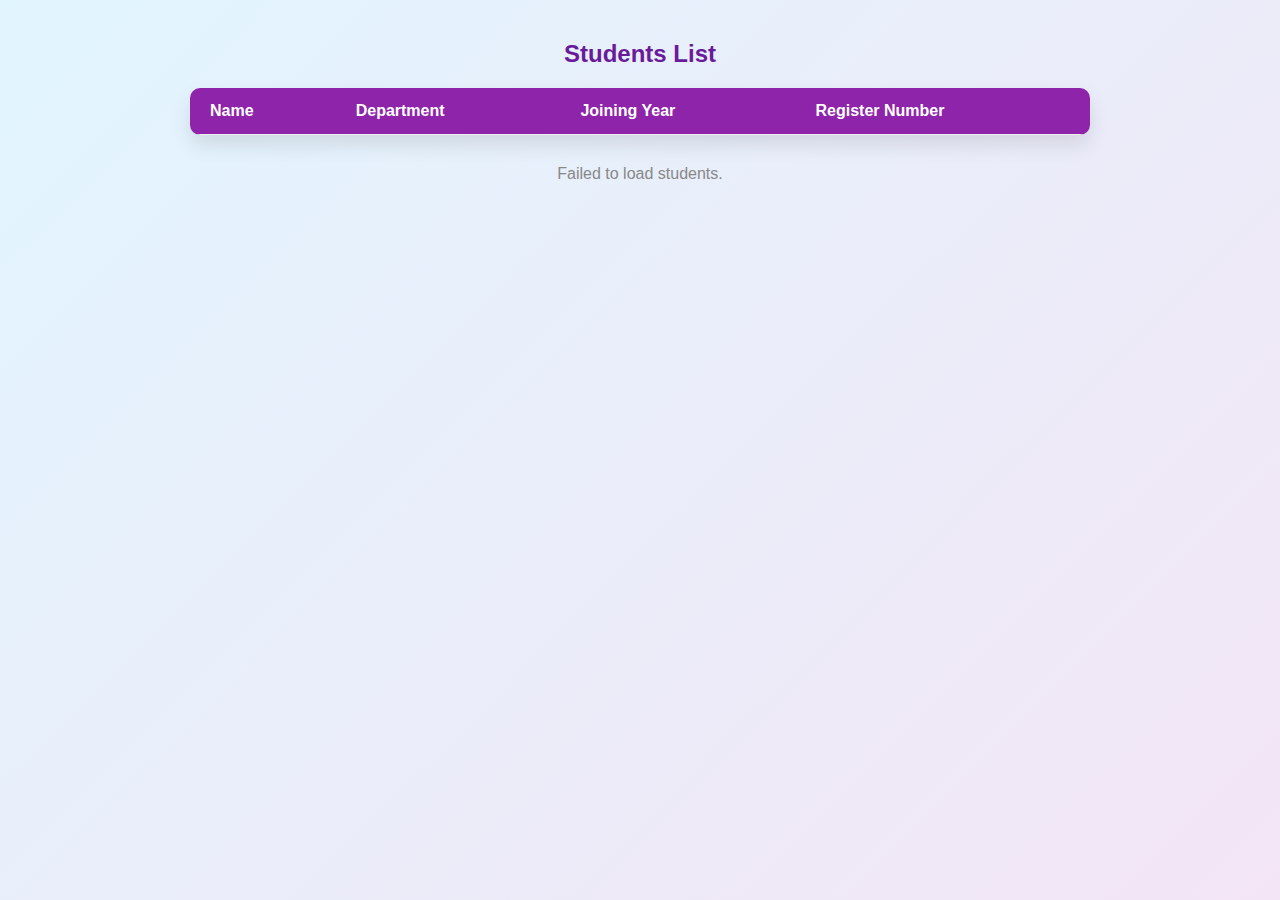
<file: index.html>
<!DOCTYPE html>
<html lang="en">
<head>
  <meta charset="UTF-8">
  <title>View Students</title>
  <style>
    body {
      font-family: 'Segoe UI', Tahoma, Geneva, Verdana, sans-serif;
      background: linear-gradient(135deg, #e1f5fe, #f3e5f5);
      margin: 0;
      padding: 0;
      display: flex;
      flex-direction: column;
      align-items: center;
      min-height: 100vh;
    }

    h2 {
      margin-top: 40px;
      margin-bottom: 20px;
      color: #6a1b9a;
    }

    table {
      border-collapse: collapse;
      width: 90%;
      max-width: 900px;
      background-color: #fff;
      box-shadow: 0 10px 20px rgba(0, 0, 0, 0.1);
      border-radius: 10px;
      overflow: hidden;
    }

    th, td {
      text-align: left;
      padding: 14px 20px;
      border-bottom: 1px solid #eee;
    }

    th {
      background-color: #8e24aa;
      color: white;
    }

    tr:hover {
      background-color: #f3e5f5;
    }

    .no-data {
      text-align: center;
      color: #888;
      margin-top: 30px;
    }
  </style>
</head>
<body>
  <h2>Students List</h2>

  <table id="studentTable">
    <thead>
      <tr>
        <th>Name</th>
        <th>Department</th>
        <th>Joining Year</th>
        <th>Register Number</th>
      </tr>
    </thead>
    <tbody id="studentBody">
      <!-- Data will be inserted here -->
    </tbody>
  </table>

  <p id="noData" class="no-data" style="display: none;">No students found.</p>

  <script>
    fetch('http://localhost:5000/viewstudents')
      .then(res => res.json())
      .then(data => {
        const body = document.getElementById('studentBody');
        const noData = document.getElementById('noData');

        if (data.length === 0) {
          noData.style.display = 'block';
        } else {
          data.forEach(student => {
            const row = document.createElement('tr');
            row.innerHTML = `
              <td>${student.name}</td>
              <td>${student.department}</td>
              <td>${student.joining_year}</td>
              <td>${student.register_number || 'N/A'}</td>
            `;
            body.appendChild(row);
          });
        }
      })
      .catch(error => {
        console.error('Error fetching students:', error);
        document.getElementById('noData').innerText = 'Failed to load students.';
        document.getElementById('noData').style.display = 'block';
      });
  </script>
</body>
</html>
</file>
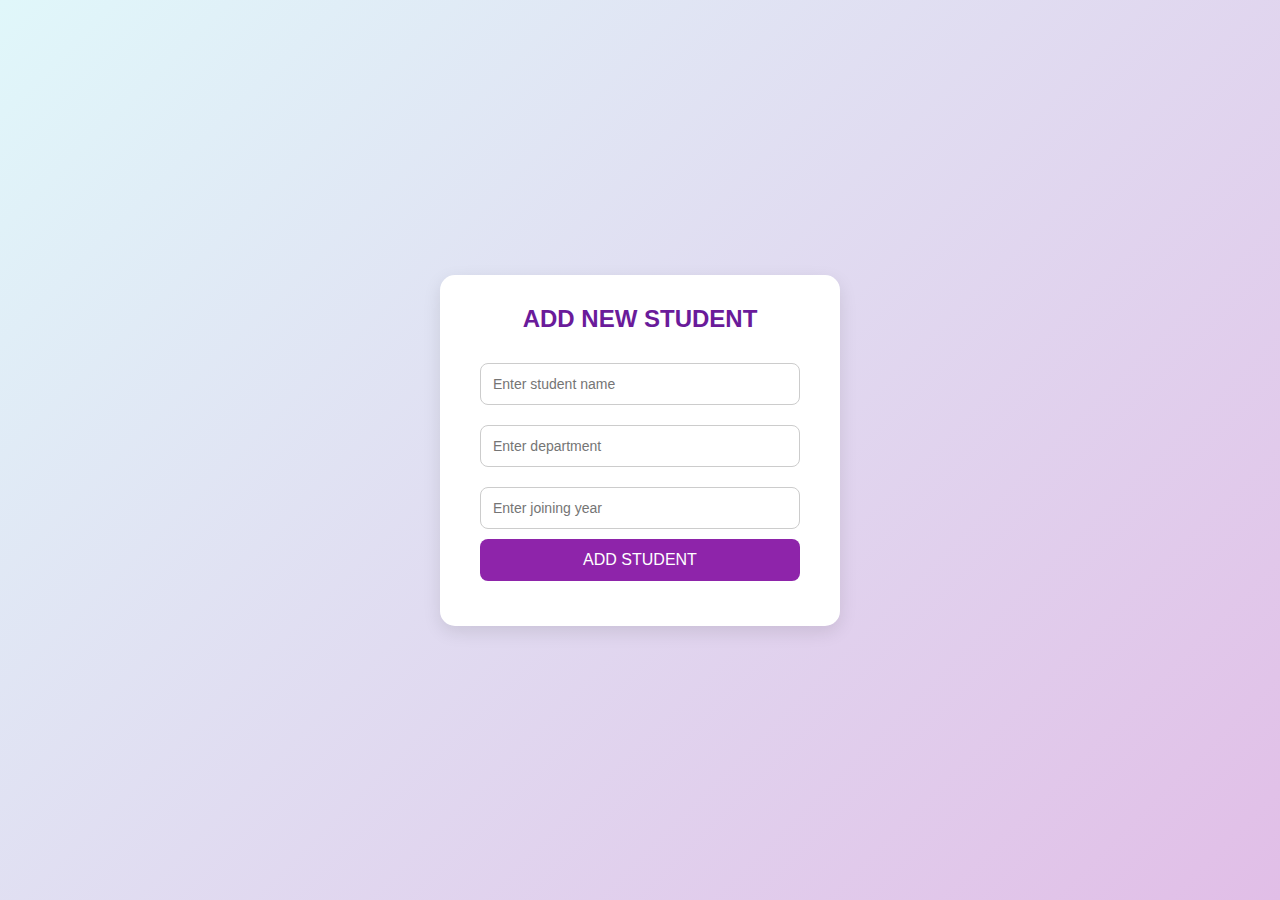
<file: addstudent.html>
<!DOCTYPE html>
<html lang="en">
<head>
  <meta charset="UTF-8">
  <title>ADD STUDENT</title>
  <link rel="stylesheet" href="style.css">
  <style>
    body {
      font-family: 'Segoe UI', Tahoma, Geneva, Verdana, sans-serif;
      background: linear-gradient(135deg, #e0f7fa, #e1bee7);
      display: flex;
      flex-direction: column;
      align-items: center;
      justify-content: center;
      min-height: 100vh;
      margin: 0;
    }

    h2 {
      margin-bottom: 20px;
      color: #6a1b9a;
    }

    a {
      margin-bottom: 20px;
      text-decoration: none;
      color: #7b1fa2;
      font-weight: bold;
      transition: color 0.3s;
    }

    a:hover {
      color: #d500f9;
    }

    .card {
      background: #ffffff;
      padding: 30px 40px;
      border-radius: 15px;
      box-shadow: 0 6px 18px rgba(0, 0, 0, 0.1);
      text-align: center;
      width: 100%;
      max-width: 400px;
    }

    form input {
      width: 100%;
      padding: 12px;
      margin: 10px 0;
      border: 1px solid #ccc;
      border-radius: 8px;
      font-size: 14px;
    }

    form button {
      width: 100%;
      padding: 12px;
      background-color: #8e24aa;
      color: white;
      border: none;
      border-radius: 8px;
      font-size: 16px;
      cursor: pointer;
      transition: background-color 0.3s ease;
    }

    form button:hover {
      background-color: #6a1b9a;
    }

    #message {
      margin-top: 15px;
      font-weight: bold;
      color: green;
    }
  </style>
</head>
<body>
  <div class="card">
    <h2>ADD NEW STUDENT</h2>
    <form id="addstudent">
      <input type="text" name="name" placeholder="Enter student name" id="name" required><br/>
      <input type="text" name="department" placeholder="Enter department" id="department" required><br/>
      <input type="text" name="joining_year" placeholder="Enter joining year" id="joining_year" required><br/>
      <button type="submit">ADD STUDENT</button>
      <p id="message"></p>
    </form>
  </div>

  <script>
  const form = document.getElementById('addstudent');
  form.addEventListener('submit', function (e) {
    e.preventDefault();

    const data = {
      name: document.getElementById("name").value,
      department: document.getElementById("department").value,
      joining_year: document.getElementById("joining_year").value,
    };

    fetch("http://localhost:5000/addstudent", {
      method: 'POST',
      headers: { 'Content-Type': 'application/json' },
      body: JSON.stringify(data)
    })
    .then(response => response.json())
    .then(response => {
      if (response["Register Number"]) {
        document.getElementById("message").innerHTML = `
          <span style="color:green;">Student added successfully!</span><br>
          <strong>Register Number:</strong> ${response["Register Number"]}
        `;
        form.reset();  // Optional: clear form after success
      } else {
        document.getElementById("message").innerHTML = `
          <span style="color:red;">Failed to add student.</span>
        `;
      }
    })
    .catch(error => {
      console.error('Error:', error);
      document.getElementById("message").innerHTML = `
        <span style="color:red;">Error occurred while adding student.</span>
      `;
    });
  });
</script>

</body>
</html>
</file>
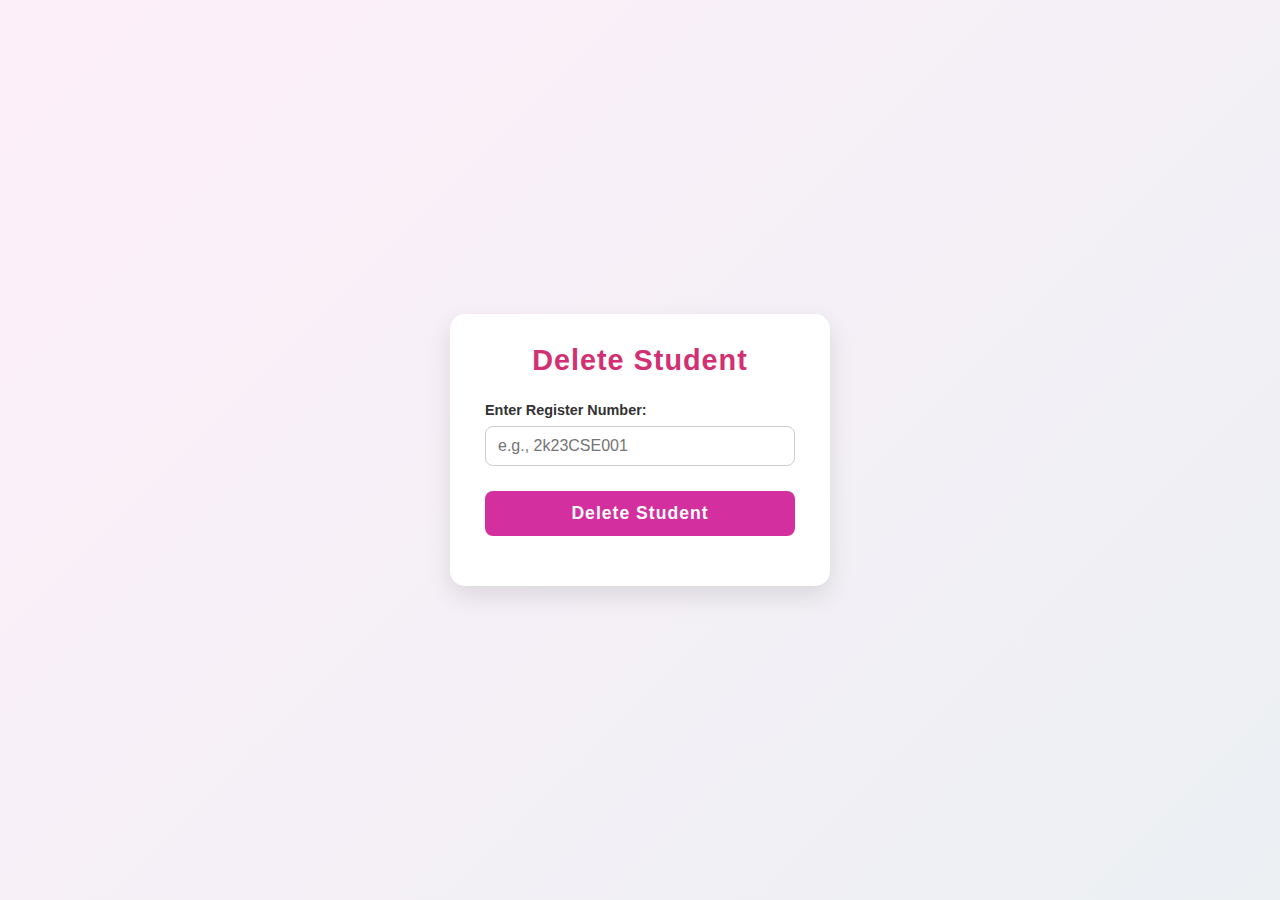
<file: delete.html>
<!DOCTYPE html>
<html lang="en">
<head>
  <meta charset="UTF-8" />
  <title>Delete Student</title>
  <style>
    * {
      box-sizing: border-box;
      margin: 0; padding: 0;
    }
    body {
      font-family: 'Segoe UI', Tahoma, Geneva, Verdana, sans-serif;
      background: linear-gradient(135deg, #fdeff9, #ecf0f3);
      display: flex;
      justify-content: center;
      align-items: center;
      min-height: 100vh;
      padding: 20px;
      color: #333;
    }
    .card {
      background: white;
      padding: 30px 35px;
      border-radius: 15px;
      box-shadow: 0 10px 25px rgba(0,0,0,0.1);
      width: 90%;
      max-width: 380px;
      text-align: center;
      animation: slideIn 0.6s ease forwards;
    }
    @keyframes slideIn {
      from {opacity: 0; transform: translateY(20px);}
      to {opacity: 1; transform: translateY(0);}
    }
    h2 {
      margin-bottom: 25px;
      color: #d32f73;
      font-weight: 700;
      font-size: 1.8rem;
      letter-spacing: 1px;
    }
    label {
      display: block;
      text-align: left;
      font-weight: 600;
      margin-bottom: 8px;
      font-size: 0.9rem;
    }
    input[type="text"] {
      width: 100%;
      padding: 10px 12px;
      font-size: 1rem;
      border: 1.5px solid #ccc;
      border-radius: 8px;
      transition: border-color 0.3s ease;
    }
    input[type="text"]:focus {
      border-color: #d32f81;
      outline: none;
    }
    button {
      margin-top: 25px;
      width: 100%;
      background-color: #d32f9f;
      color: white;
      padding: 12px 0;
      border: none;
      border-radius: 8px;
      font-weight: 700;
      font-size: 1.1rem;
      cursor: pointer;
      transition: background-color 0.3s ease;
      letter-spacing: 1px;
    }
    button:hover {
      background-color: #b71c79;
    }
    #message {
      margin-top: 20px;
      font-weight: 600;
      font-size: 1rem;
    }
    #message.success {
      color: #388e3c;
    }
    #message.error {
      color: #d32f2f;
    }
  </style>
</head>
<body>

  <div class="card">
    <h2>Delete Student</h2>
    <label for="regno">Enter Register Number:</label>
    <input type="text" id="regno" placeholder="e.g., 2k23CSE001" />

    <button id="deleteBtn">Delete Student</button>
    <p id="message"></p>
  </div>

  <script>
    document.getElementById('deleteBtn').addEventListener('click', () => {
      const regnoInput = document.getElementById('regno');
      const message = document.getElementById('message');
      const regno = regnoInput.value.trim();

      message.textContent = '';
      message.className = '';

      if (!regno) {
        message.textContent = "Please enter a register number.";
        message.classList.add('error');
        return;
      }

      fetch(`http://localhost:5000/deletestudent/${encodeURIComponent(regno)}`, {
        method: 'DELETE',
      })
      .then(res => res.json())
      .then(data => {
        if(data.Error){
          message.textContent = data.Error;
          message.classList.add('error');
        } else {
          message.textContent = `Student with Register Number ${data.register_number} deleted successfully.`;
          message.classList.add('success');
          regnoInput.value = '';
        }
      })
      .catch(err => {
        console.error('Error:', err);
        message.textContent = "Failed to delete student. Please try again later.";
        message.classList.add('error');
      });
    });
  </script>

</body>
</html>
</file>
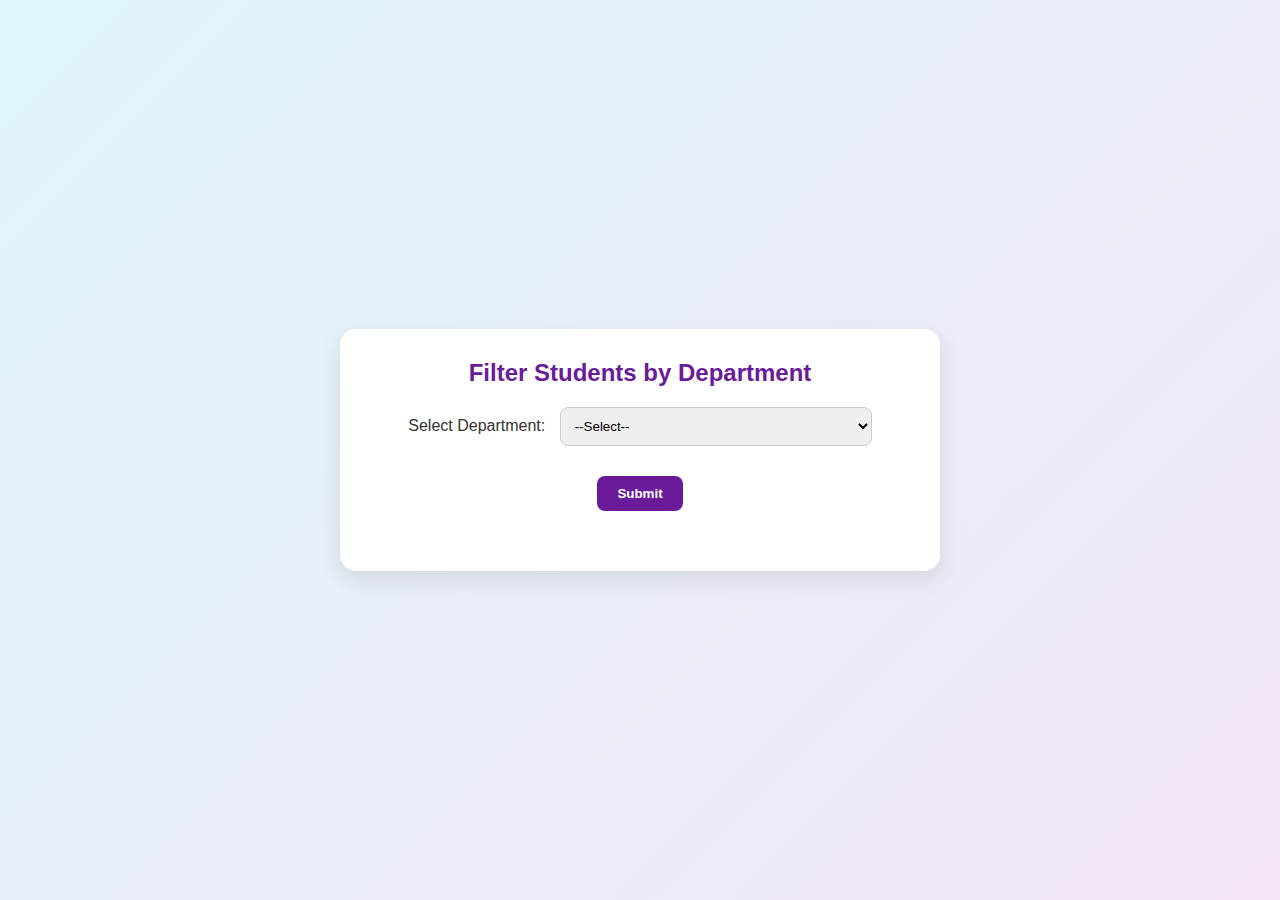
<file: filter.html>
<!DOCTYPE html>
<html lang="en">
<head>
  <meta charset="UTF-8">
  <title>Filter Students</title>
  <style>
    * {
      margin: 0;
      padding: 0;
      box-sizing: border-box;
    }

    body {
      font-family: 'Segoe UI', Tahoma, Geneva, Verdana, sans-serif;
      background: linear-gradient(135deg, #e0f7fa, #f3e5f5);
      display: flex;
      justify-content: center;
      align-items: center;
      flex-direction: column;
      min-height: 100vh;
      color: #333;
    }

    .filter-card {
      background-color: #fff;
      padding: 30px 40px;
      border-radius: 16px;
      box-shadow: 0 8px 25px rgba(0, 0, 0, 0.1);
      text-align: center;
      width: 90%;
      max-width: 600px;
      animation: fadeIn 0.7s ease-in-out;
    }

    @keyframes fadeIn {
      from { opacity: 0; transform: translateY(20px); }
      to { opacity: 1; transform: translateY(0); }
    }

    h2 {
      color: #6a1b9a;
      margin-bottom: 20px;
    }

    label {
      font-size: 16px;
      font-weight: 500;
      margin-right: 10px;
    }

    select {
      padding: 10px;
      border-radius: 8px;
      border: 1px solid #ccc;
      width: 60%;
      margin-bottom: 20px;
    }

    button {
      background-color: #6a1b9a;
      color: #fff;
      padding: 10px 20px;
      border: none;
      border-radius: 8px;
      cursor: pointer;
      font-weight: bold;
      margin-top: 10px;
      transition: background-color 0.3s ease;
    }

    button:hover {
      background-color: #8e24aa;
    }

    #result {
      margin-top: 30px;
    }

    table {
      width: 100%;
      border-collapse: collapse;
      margin-top: 20px;
      animation: fadeIn 0.5s ease-in-out;
    }

    th, td {
      padding: 12px 15px;
      border: 1px solid #ccc;
      text-align: center;
    }

    th {
      background-color: #f3e5f5;
      color: #6a1b9a;
    }

    tr:hover {
      background-color: #fce4ec;
    }

    #noData {
      margin-top: 20px;
      font-weight: bold;
      color: #d32f2f;
    }
  </style>
</head>
<body>

  <div class="filter-card">
    <h2>Filter Students by Department</h2>

    <label for="department">Select Department:</label>
    <select id="department">
      <option value="">--Select--</option>
      <option value="Computer Science">CSE</option>
      <option value="Electronics">ECE</option>
      <option value="Electrical">EEE</option>
      <option value="Mechanical">MECH</option>
    </select>

    <br/>
    <button onclick="filterStudents()">Submit</button>

    <div id="result">
      <table id="studentTable" style="display:none;">
        <thead>
          <tr>
            <th>ID</th>
            <th>Name</th>
            <th>Department</th>
            <th>Joining Year</th>
            <th>Status</th>
            <th>Register No</th>
          </tr>
        </thead>
        <tbody></tbody>
      </table>

      <div id="noData" style="display:none;">No students found for selected department.</div>
    </div>
  </div>

  <script>
    function filterStudents() {
      const dept = document.getElementById("department").value;
      const table = document.getElementById("studentTable");
      const noData = document.getElementById("noData");
      const tbody = table.querySelector("tbody");

      if (!dept) {
        alert("Please select a department");
        return;
      }

      fetch(`http://localhost:5000/filter?department=${encodeURIComponent(dept)}`)
        .then(res => {
          if (!res.ok) throw new Error("Network response was not ok");
          return res.json();
        })
        .then(data => {
          tbody.innerHTML = "";

          if (data.length === 0) {
            table.style.display = "none";
            noData.style.display = "block";
          } else {
            noData.style.display = "none";
            data.forEach(student => {
              const row = `<tr>
                <td>${student.id}</td>
                <td>${student.name}</td>
                <td>${student.department}</td>
                <td>${student.joining_year}</td>
                <td>${student.status}</td>
                <td>${student.register_number || "N/A"}</td>
              </tr>`;
              tbody.innerHTML += row;
            });
            table.style.display = "table";
          }
        })
        .catch(error => {
          console.error("Error:", error);
          alert("Error fetching data");
          table.style.display = "none";
          noData.style.display = "none";
        });
    }
  </script>

</body>
</html>
</file>
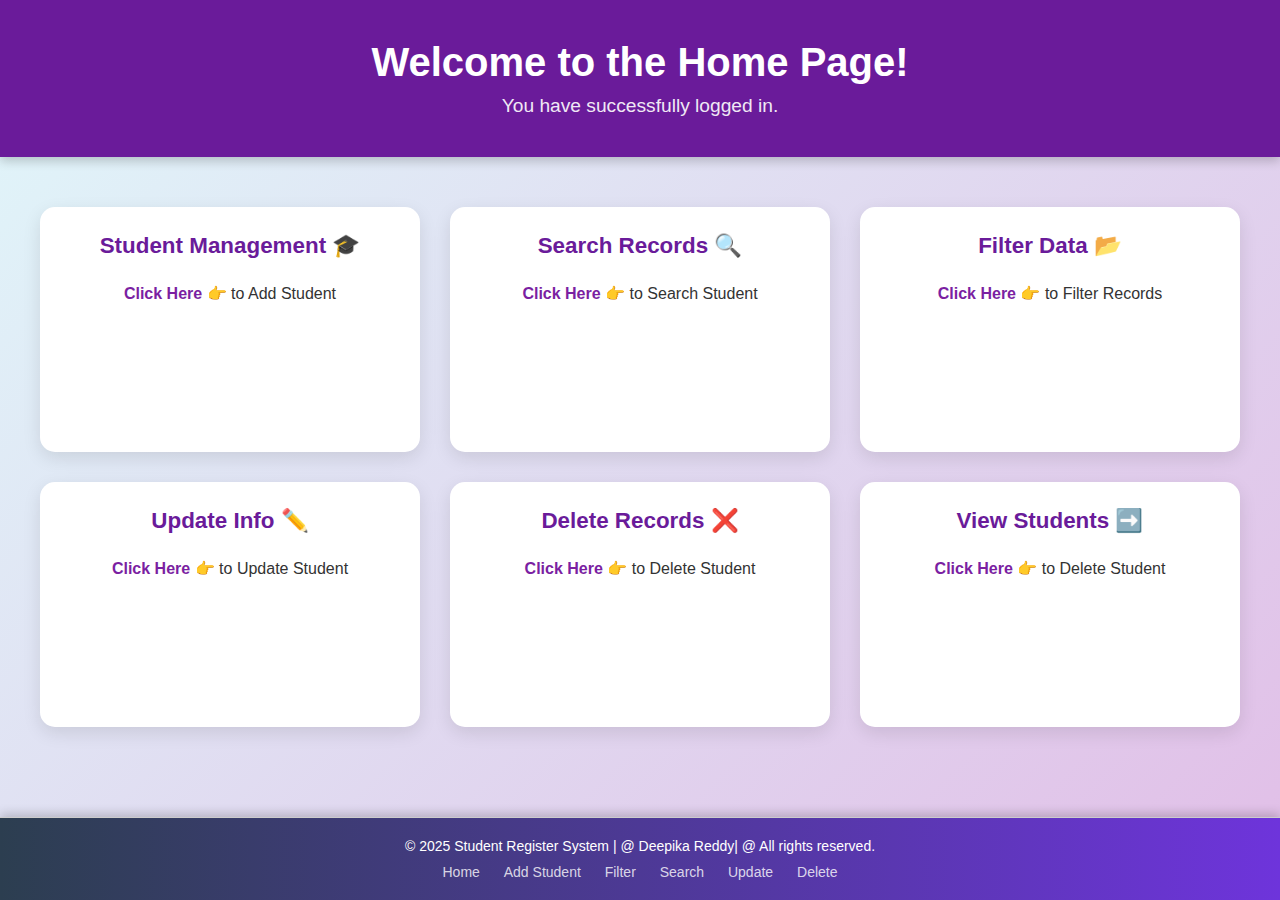
<file: home.html>
<!DOCTYPE html>
<html>
<head>
  <link rel="stylesheet" href="style.css">
  <title>Home</title>
</head>
<body>
  <header class="main-header">
    <h1>Welcome to the Home Page!</h1>
    <p>You have successfully logged in.</p>
  </header>

  <div class="card-container">
    <div class="home-card">
      <h2>Student Management 🎓</h2>
      <p><a href="addstudent.html">Click Here 👉</a> to Add Student</p>
    </div>
    <div class="home-card">
      <h2>Search Records 🔍</h2>
      <p><a href="particularstudent.html">Click Here 👉</a> to Search Student</p>
    </div>
    
    <div class="home-card">
      <h2>Filter Data 📂</h2>
      <p><a href="filter.html">Click Here 👉</a> to Filter Records</p>
    </div>
    <div class="home-card">
      <h2>Update Info ✏️</h2>
      <p><a href="update.html">Click Here 👉</a> to Update Student</p>
    </div>
    <div class="home-card">
      <h2>Delete Records ❌</h2>
      <p><a href="delete.html">Click Here 👉</a> to Delete Student</p>
    </div>
    <div class="home-card">
      <h2>View Students ➡️ </h2>
      <p><a href="index.html">Click Here 👉</a> to Delete Student</p>
    </div>
  </div>


<footer class="footer">
  <div class="footer-content">
    <p>&copy; 2025 Student Register System | @ Deepika Reddy| @ All rights reserved.</p>
    <div class="footer-links">
      <a href="index.html">Home</a>
      <a href="addstudent.html">Add Student</a>
      <a href="filter.html">Filter</a>
      <a href="search.html">Search</a>
      <a href="update.html">Update</a>
      <a href="delete.html">Delete</a>
    </div>
  </div>
</footer>

<style>
  .footer {
    background: linear-gradient(to right, #2c3e50, #6e34db);
    color: white;
    padding: 20px 0;
    text-align: center;
    margin-top: 40px;
    font-family: 'Segoe UI', sans-serif;
    box-shadow: 0 -3px 10px rgba(0,0,0,0.2);
    animation: fadeInUp 1s ease-out;
  }

  .footer-content {
    max-width: 1200px;
    margin: auto;
  }

  .footer-links {
    margin-top: 10px;
  }

  .footer-links a {
    color: #ffffffcc;
    margin: 0 10px;
    text-decoration: none;
    transition: color 0.3s ease;
  }

  .footer-links a:hover {
    color: #ffd700;
    text-decoration: underline;
  }

  @keyframes fadeInUp {
    from {
      opacity: 0;
      transform: translateY(30px);
    }
    to {
      opacity: 1;
      transform: translateY(0);
    }
  }
</style>

</body>
</html>
</file>
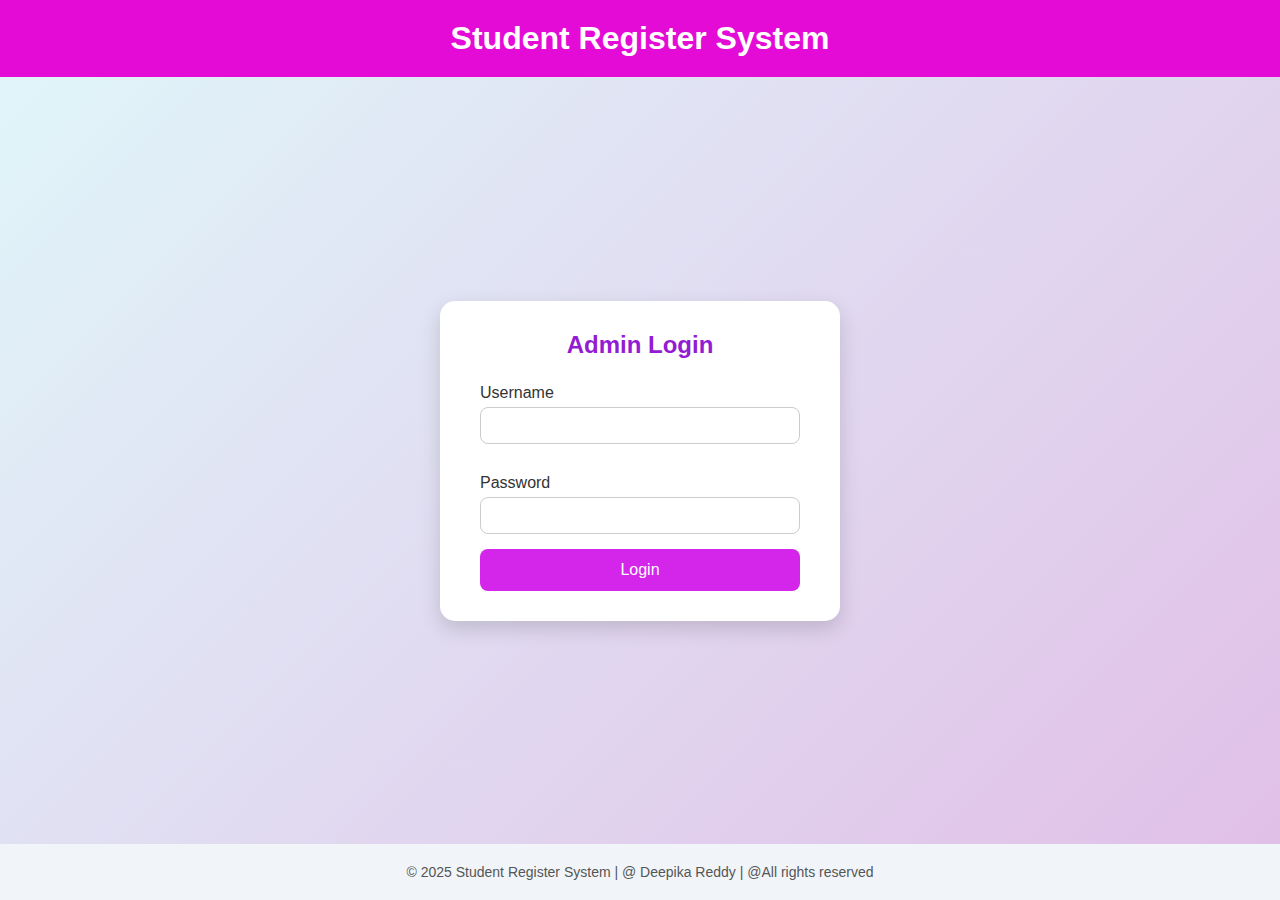
<file: login.html>
<!DOCTYPE html>
<html lang="en">
<head>
  <meta charset="UTF-8">
  <title>Admin Login</title>
  <link rel="stylesheet" href="style.css">
</head>
<body>
  <header>
    <h1>Student Register System</h1>
  </header>

  <main class="card-container">
    <div class="login-card">
      <h2>Admin Login</h2>
      <form id="login">
        <label for="username">Username</label>
        <input type="text" id="username" name="username" required>

        <label for="password">Password</label>
        <input type="password" id="password" name="password" required>

        <button type="submit">Login</button>
      </form>
    </div>
  </main>

  <footer>
    <p>&copy; 2025 Student Register System | @ Deepika Reddy | @All rights reserved</p>
  </footer>

  <script>
    const form = document.getElementById("login");
    form.addEventListener('submit', function(e) {
      e.preventDefault();
      const data = {
        username: document.getElementById("username").value,
        password: document.getElementById("password").value
      };
      fetch("http://localhost:5000/stafflogin", {
        method: "POST",
        headers: { 'Content-Type': 'application/json' },
        body: JSON.stringify(data)
      })
      .then(res => res.json())
      .then(data => {
        if (data.message === "Login success") {
          window.location.href = "home.html";
        } else {
          alert("Login failed");
        }
      });
    });
  </script>


<style>
  .footer {
    background: linear-gradient(to right, #1d0518, #db34d5);
    color: white;
    padding: 20px 0;
    text-align: center;
    margin-top: 40px;
    font-family: 'Segoe UI', sans-serif;
    box-shadow: 0 -3px 10px rgba(0,0,0,0.2);
    animation: fadeInUp 1s ease-out;
  }

  .footer-content {
    max-width: 1200px;
    margin: auto;
  }

  .footer-links {
    margin-top: 10px;
  }

  .footer-links a {
    color: #ffffffcc;
    margin: 0 10px;
    text-decoration: none;
    transition: color 0.3s ease;
  }

  .footer-links a:hover {
    color: #ffd700;
    text-decoration: underline;
  }

  @keyframes fadeInUp {
    from {
      opacity: 0;
      transform: translateY(30px);
    }
    to {
      opacity: 1;
      transform: translateY(0);
    }
  }
</style>

</body>
</html>
</file>
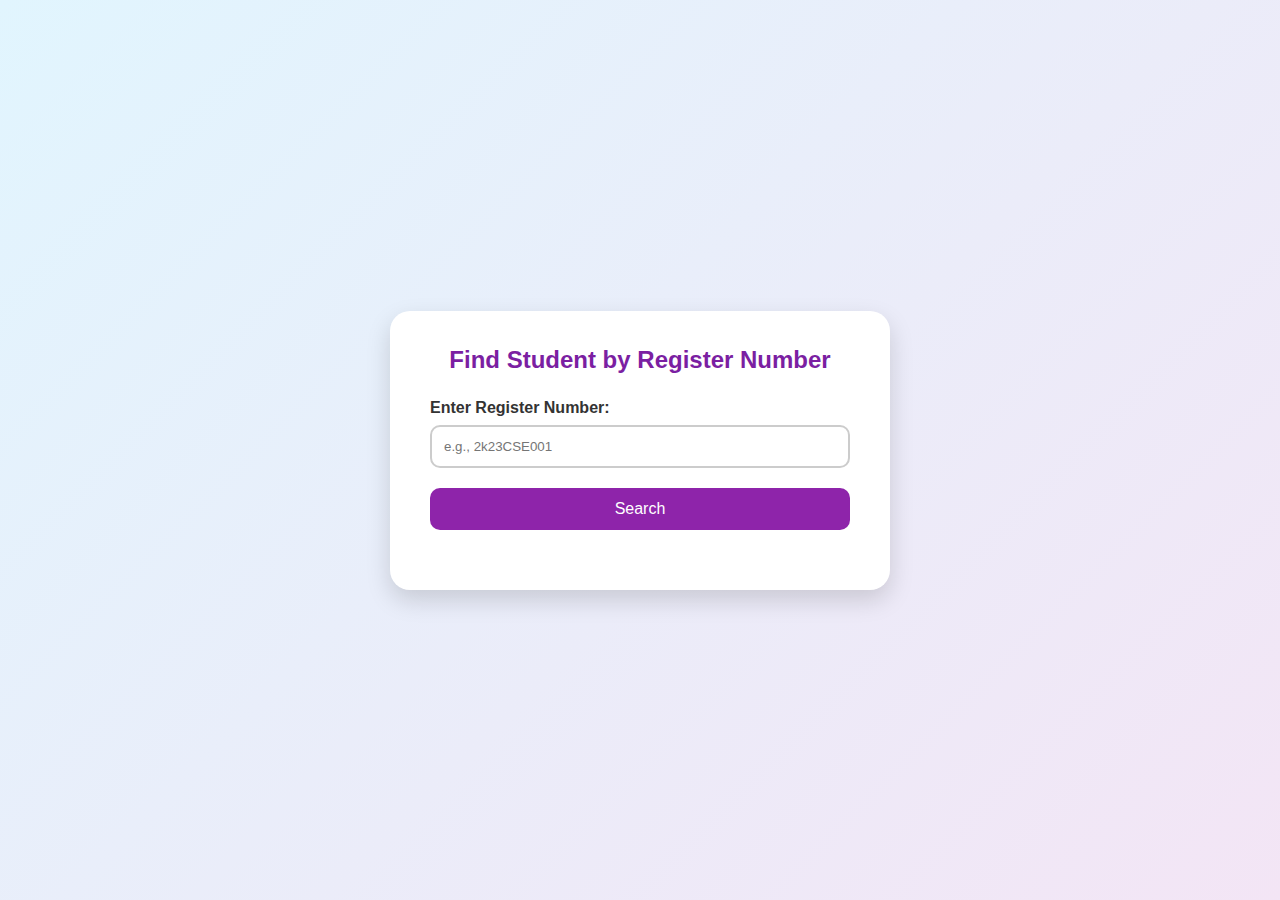
<file: particularstudent.html>
<!DOCTYPE html>
<html lang="en">
<head>
  <meta charset="UTF-8">
  <title>Find Student Details</title>
  <style>
    /* Reset and base styling */
    * {
      margin: 0;
      padding: 0;
      box-sizing: border-box;
    }

    body {
      font-family: 'Segoe UI', Tahoma, Geneva, Verdana, sans-serif;
      background: linear-gradient(135deg, #e1f5fe, #f3e5f5);
      color: #333;
      display: flex;
      justify-content: center;
      align-items: center;
      height: 100vh;
    }

    /* Container Card */
    .card {
      background-color: #fff;
      padding: 35px 40px;
      border-radius: 20px;
      box-shadow: 0 10px 25px rgba(0, 0, 0, 0.15);
      width: 100%;
      max-width: 500px;
      animation: fadeIn 0.7s ease-in-out;
    }

    /* Heading */
    .card h2 {
      text-align: center;
      margin-bottom: 25px;
      color: #7b1fa2;
    }

    /* Label */
    .card label {
      display: block;
      margin-bottom: 8px;
      font-weight: 600;
    }

    /* Input box */
    .card input[type="text"] {
      width: 100%;
      padding: 12px;
      border: 2px solid #ccc;
      border-radius: 10px;
      margin-bottom: 20px;
      transition: border-color 0.3s;
    }

    .card input[type="text"]:focus {
      border-color: #7b1fa2;
      outline: none;
    }

    /* Button */
    .card button {
      width: 100%;
      padding: 12px;
      background-color: #8e24aa;
      color: #fff;
      border: none;
      border-radius: 10px;
      font-size: 16px;
      cursor: pointer;
      transition: background-color 0.3s ease;
    }

    .card button:hover {
      background-color: #ab47bc;
    }

    /* Result box */
    #result {
      margin-top: 25px;
      animation: slideUp 0.4s ease-in-out;
    }

    #result h3 {
      color: #6a1b9a;
      margin-bottom: 15px;
    }

    #result p {
      margin: 6px 0;
      font-size: 15px;
    }

    /* Animations */
    @keyframes fadeIn {
      from {
        opacity: 0;
        transform: translateY(25px);
      }
      to {
        opacity: 1;
        transform: translateY(0);
      }
    }

    @keyframes slideUp {
      from {
        opacity: 0;
        transform: translateY(15px);
      }
      to {
        opacity: 1;
        transform: translateY(0);
      }
    }
  </style>
</head>
<body>

  <div class="card">
    <h2>Find Student by Register Number</h2>

    <label for="regNo">Enter Register Number:</label>
    <input type="text" id="regNo" placeholder="e.g., 2k23CSE001" />
    <button onclick="getStudentDetails()">Search</button>

    <div id="result"></div>
  </div>

  <script>
    function getStudentDetails() {
      const regNo = document.getElementById('regNo').value.trim();
      const resultDiv = document.getElementById('result');

      if (!regNo) {
        alert('Please enter a register number');
        return;
      }

      fetch(`http://localhost:5000/particularstudentdetails/${regNo}`)
        .then(res => res.json())
        .then(data => {
          if (data.Error) {
            resultDiv.innerHTML = `<p style="color:red;">${data.Error}</p>`;
          } else {
            // Use the joining_year as-is if it's a number or simple string,
            // only parse if it looks like a full date string (e.g. "2023-08-15")
            let year = data.joining_year;
            if (typeof year === 'string' && year.includes('-')) {
              year = new Date(year).getFullYear();
            }

            resultDiv.innerHTML = `
              <h3>Student Details</h3>
              <p><strong>Name:</strong> ${data.name}</p>
              <p><strong>Department:</strong> ${data.department}</p>
              <p><strong>Joining Year:</strong> ${year}</p>
              <p><strong>Status:</strong> ${data.status}</p>
              <p><strong>Register Number:</strong> ${data.register_number}</p>
            `;
          }
        })
        .catch(err => {
          console.error('Error:', err);
          resultDiv.innerHTML = '<p style="color:red;">Error fetching data.</p>';
        });
    }
  </script>

</body>
</html>
</file>
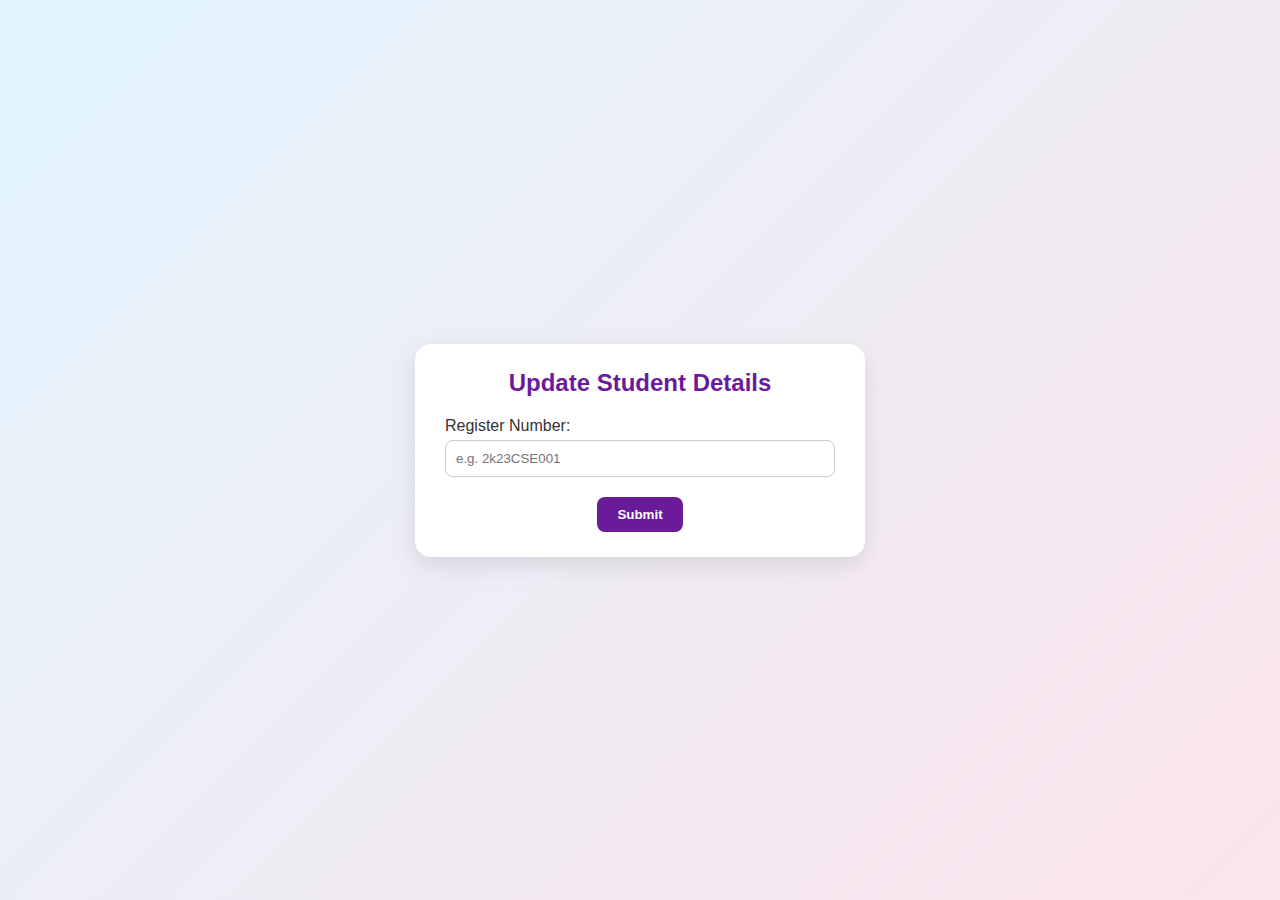
<file: update.html>
<!DOCTYPE html>
<html lang="en">
<head>
  <meta charset="UTF-8">
  <title>Update Student by Register Number</title>
  <style>
    * {
      box-sizing: border-box;
      margin: 0;
      padding: 0;
    }

    body {
      font-family: 'Segoe UI', Tahoma, Geneva, Verdana, sans-serif;
      background: linear-gradient(135deg, #e1f5fe, #fce4ec);
      display: flex;
      justify-content: center;
      align-items: center;
      flex-direction: column;
      min-height: 100vh;
      padding: 20px;
      color: #333;
    }

    .update-card {
      background-color: #fff;
      padding: 25px 30px;
      border-radius: 16px;
      box-shadow: 0 8px 25px rgba(0, 0, 0, 0.1);
      text-align: center;
      width: 90%;
      max-width: 450px;
      animation: fadeIn 0.7s ease-in-out;
    }

    @keyframes fadeIn {
      from { opacity: 0; transform: translateY(20px); }
      to { opacity: 1; transform: translateY(0); }
    }

    h2 {
      color: #6a1b9a;
      margin-bottom: 20px;
    }

    label {
      display: block;
      text-align: left;
      font-weight: 500;
      margin-top: 15px;
      margin-bottom: 5px;
    }

    input[type="text"], input[type="number"], select {
      width: 100%;
      padding: 10px;
      border-radius: 8px;
      border: 1px solid #ccc;
      margin-bottom: 10px;
      transition: border-color 0.3s;
    }

    input:focus, select:focus {
      border-color: #ab47bc;
      outline: none;
    }

    button {
      background-color: #6a1b9a;
      color: #fff;
      padding: 10px 20px;
      border: none;
      border-radius: 8px;
      cursor: pointer;
      font-weight: bold;
      margin-top: 10px;
      transition: background-color 0.3s ease;
    }

    button:hover {
      background-color: #8e24aa;
    }

    form {
      text-align: left;
      margin-top: 20px;
    }
  </style>
</head>
<body>

  <div class="update-card">
    <h2>Update Student Details</h2>

    <label for="regNoInput">Register Number:</label>
    <input type="text" id="regNoInput" placeholder="e.g. 2k23CSE001" />
    <button onclick="fetchStudentByRegNo()">Submit</button>

    <div id="updateForm" style="display:none;">
      <form id="studentForm">
        <label>Name:</label>
        <input type="text" id="name" required>

        <label>Department:</label>
        <select id="department" required>
          <option value="">--Select--</option>
          <option value="Computer Science">Computer Science</option>
          <option value="Electronics">Electronics</option>
          <option value="Electrical">Electrical</option>
          <option value="Mechanical">Mechanical</option>
        </select>

        <label>Joining Year:</label>
        <input type="number" id="joining_year" min="1900" max="2100" required>

        <button type="submit">Update Student</button>
      </form>
    </div>
  </div>

  <script>
    let currentStudentId = null;

    function fetchStudentByRegNo() {
      const regNo = document.getElementById('regNoInput').value.trim();
      if (!regNo) {
        alert("Please enter a register number.");
        return;
      }

      fetch(`http://localhost:5000/studentbyregno/${encodeURIComponent(regNo)}`)
        .then(res => res.json())
        .then(data => {
          if (data.Error) {
            alert(data.Error);
            currentStudentId = null;
            document.getElementById('updateForm').style.display = 'none';
            return;
          }

          currentStudentId = data.id;
          document.getElementById('name').value = data.name;
          document.getElementById('department').value = data.department;
          document.getElementById('joining_year').value = data.joining_year;
          document.getElementById('updateForm').style.display = 'block';
        })
        .catch(err => {
          alert("Error fetching student details: " + err);
          currentStudentId = null;
          document.getElementById('updateForm').style.display = 'none';
        });
    }

    document.getElementById('studentForm').addEventListener('submit', function(e) {
      e.preventDefault();
      if (!currentStudentId) {
        alert("Please fetch a student first.");
        return;
      }

      const updatedData = {
        name: document.getElementById('name').value,
        department: document.getElementById('department').value,
        joining_year: document.getElementById('joining_year').value
      };

      fetch(`http://localhost:5000/updatestudentdetails/${currentStudentId}`, {
        method: 'PUT',
        headers: { 'Content-Type': 'application/json' },
        body: JSON.stringify(updatedData)
      })
        .then(res => res.json())
        .then(response => {
          if (response.Error) {
            alert("Update failed: " + response.Error);
          } else {
            alert("Student updated successfully!");
          }
        })
        .catch(err => alert("Error updating student: " + err));
    });
  </script>

</body>
</html>
</file>
<file: style.css>
/* General Reset */
* {
  margin: 0;
  padding: 0;
  box-sizing: border-box;
}

/* Body and page styling */
body, html {
  height: 100%;
  font-family: 'Segoe UI', Tahoma, Geneva, Verdana, sans-serif;
  background: linear-gradient(135deg, #adeed4, #cf62e2);
  color: #333;
}

/* Header */
header {
  background-color: #e50bd6;
  color: white;
  padding: 20px;
  text-align: center;
}

/* Center the login card vertically and horizontally */
main.card-container {
  height: calc(100% - 140px); /* full height minus header (60px) + footer (80px) approx */
  display: flex;
  justify-content: center;
  align-items: center;
}

/* Login card styling */
.login-card {
  background: #ffffff;
  padding: 30px 40px;
  border-radius: 15px;
  box-shadow: 0 8px 20px rgba(0, 0, 0, 0.15);
  width: 100%;
  max-width: 400px;
  animation: fadeIn 0.8s ease-in-out;
}

.login-card h2 {
  margin-bottom: 25px;
  color: #931cd3;
  text-align: center;
}

.login-card label {
  font-weight: 500;
  margin-top: 15px;
  display: block;
  color: #333;
}

.login-card input {
  width: 100%;
  padding: 10px;
  margin-top: 5px;
  margin-bottom: 15px;
  border: 1px solid #ccc;
  border-radius: 8px;
  transition: border-color 0.3s;
}

.login-card input:focus {
  border-color: #7517c8;
  outline: none;
}

.login-card button {
  width: 100%;
  padding: 12px;
  background-color: #d425eb;
  color: white;
  border: none;
  border-radius: 8px;
  font-size: 16px;
  cursor: pointer;
  transition: background-color 0.3s ease;
}

.login-card button:hover {
  background-color: #d81db6;
}

/* Footer */
footer {
  background-color: #f1f5f9;
  text-align: center;
  padding: 20px;
  font-size: 14px;
  color: #555;
}

/* Animation */
@keyframes fadeIn {
  from {
    opacity: 0;
    transform: translateY(25px);
  }
  to {
    opacity: 1;
    transform: translateY(0);
  }
}





/* General Reset */
* {
  margin: 0;
  padding: 0;
  box-sizing: border-box;
}

/* Body Styling */
body {
  font-family: 'Segoe UI', Tahoma, Geneva, Verdana, sans-serif;
  background: linear-gradient(135deg, #e0f7fa, #e1bee7);
  color: #333;
  display: flex;
  flex-direction: column;
  min-height: 100vh;
}

/* Header Styling */
.main-header {
  background-color: #6a1b9a;
  color: white;
  text-align: center;
  padding: 40px 20px;
  box-shadow: 0 4px 10px rgba(0, 0, 0, 0.2);
}

.main-header h1 {
  font-size: 2.5rem;
  margin-bottom: 10px;
}

.main-header p {
  font-size: 1.2rem;
  opacity: 0.9;
}

/* Card Container */
.card-container {
  display: grid;
  grid-template-columns: repeat(auto-fit, minmax(280px, 1fr));
  gap: 30px;
  padding: 50px 40px;
  flex: 1;
  align-items: start;
}

/* Individual Card */
.home-card {
  background-color: #ffffff;
  border-radius: 15px;
  padding: 25px;
  box-shadow: 0 6px 18px rgba(0, 0, 0, 0.1);
  transition: transform 0.3s ease, box-shadow 0.3s ease;
  text-align: center;
  height: 100%;
  display: flex;
  flex-direction: column;
  justify-content: space-between;
}

.home-card:hover {
  transform: translateY(-5px);
  box-shadow: 0 12px 24px rgba(0, 0, 0, 0.15);
}

.home-card h2 {
  color: #6a1b9a;
  margin-bottom: 15px;
  font-size: 1.4rem;
}

.home-card p {
  font-size: 1rem;
  flex-grow: 1;
}

.home-card a {
  display: inline-block;
  margin-top: 10px;
  text-decoration: none;
  color: #7b1fa2;
  font-weight: bold;
  transition: color 0.2s;
}

.home-card a:hover {
  color: #d500f9;
}

/* Footer Styling */
.footer {
  background-color: #f8f9fa;
  text-align: center;
  padding: 15px 10px;
  font-size: 14px;
  color: #555;
  border-top: 1px solid #ccc;
  margin-top: auto;
}
</file>
